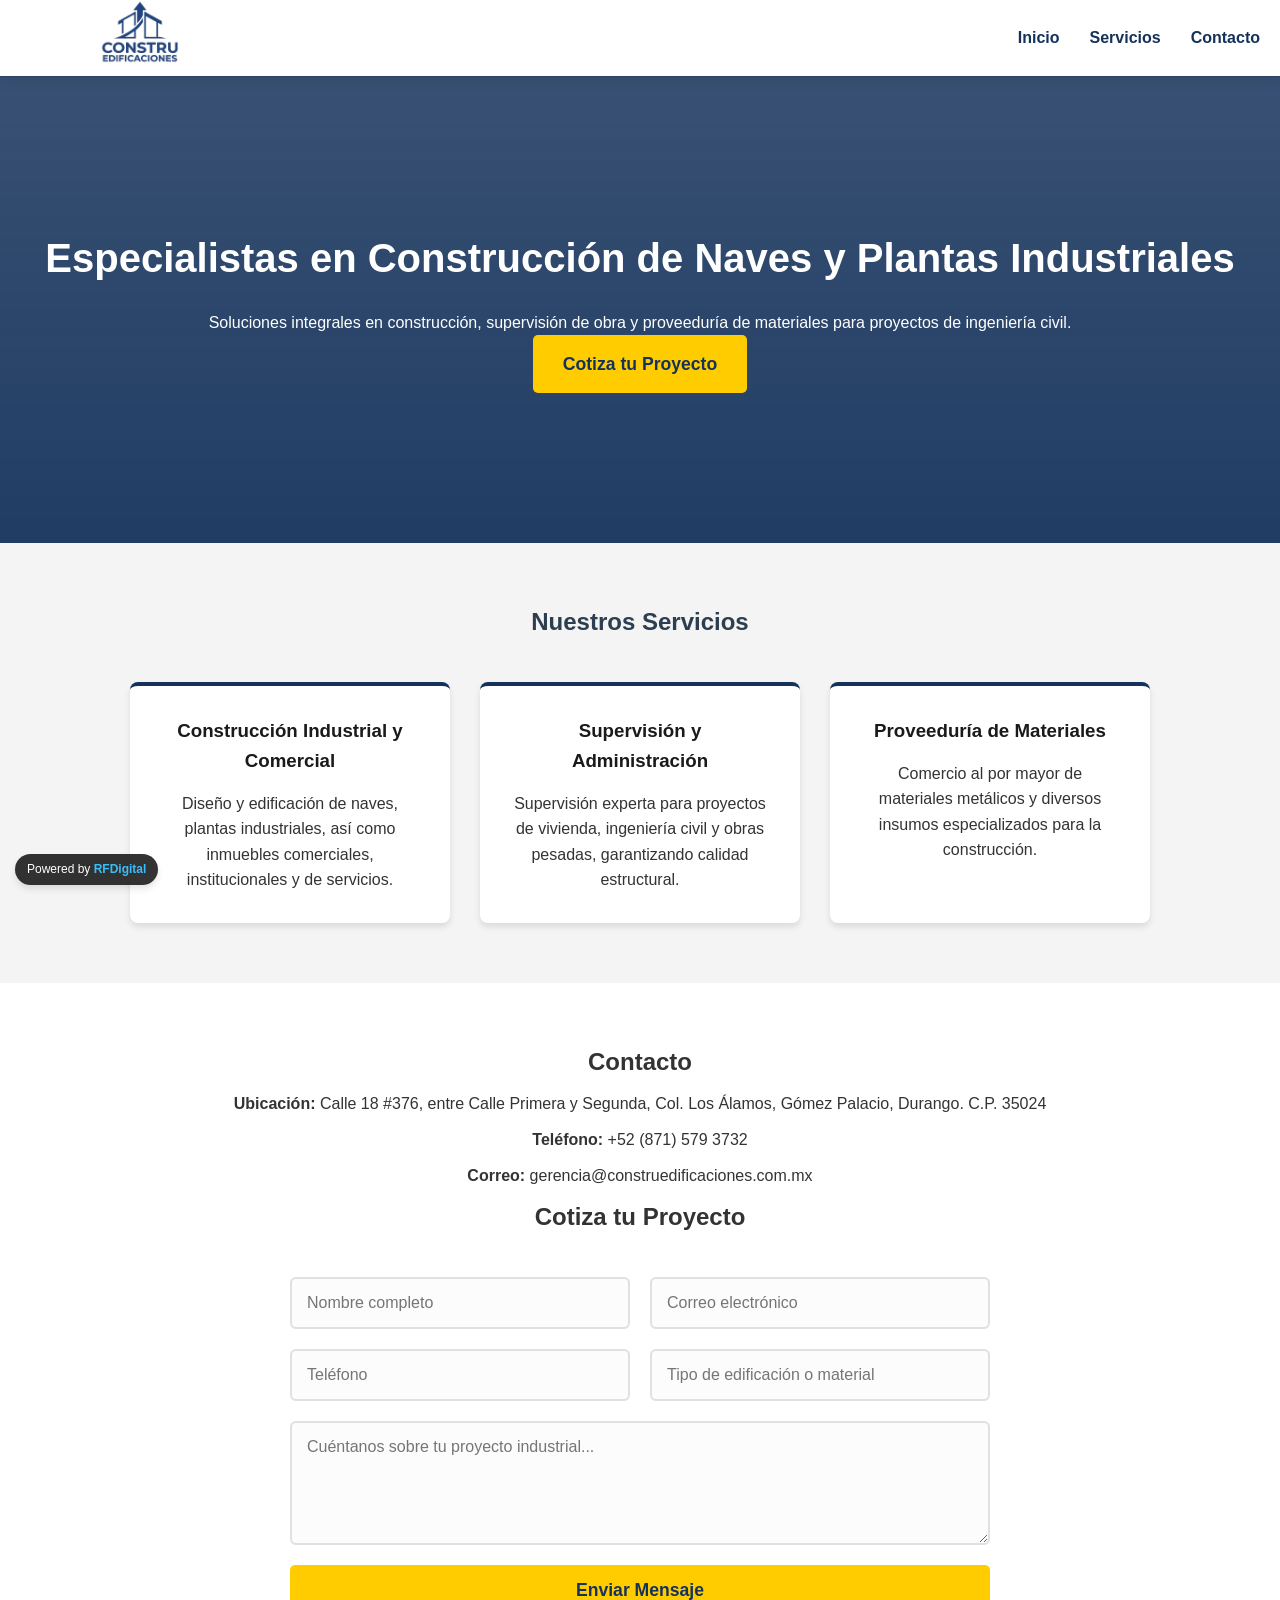
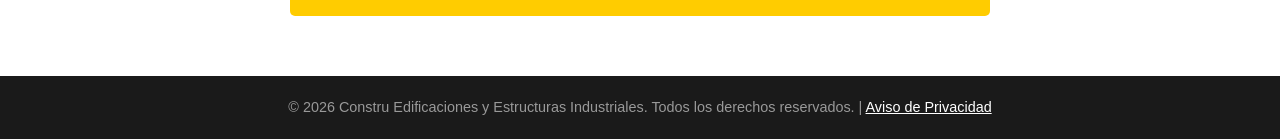
<file: Index.html>
<!DOCTYPE html>
<html lang="es">
<head>
    <meta charset="UTF-8">
    <meta name="viewport" content="width=device-width, initial-scale=1.0">
    <title>Constru | Edificaciones y Estructuras Industriales</title>
    <link rel="stylesheet" href="style.css">
</head>
<body>

<!-- ENCABEZADO -->
    <header class="header">
        <a href="#inicio" class="logo-container">
            <img src="logo-sin-fondo.png" alt="Logo Constru Edificaciones" class="logo-img">
        </a>
        <nav class="nav-links">
            <a href="#inicio">Inicio</a>
            <a href="#servicios">Servicios</a>
            <a href="#contacto">Contacto</a>
        </nav>
    </header>

    <!-- SECCIÓN HERO (Principal) -->
    <section id="inicio" class="hero">
        <div class="hero-content">
            <h1>Especialistas en Construcción de Naves y Plantas Industriales</h1>
            <p>Soluciones integrales en construcción, supervisión de obra y proveeduría de materiales para proyectos de ingeniería civil.</p>
            <a href="#contacto" class="btn-primary">Cotiza tu Proyecto</a>
        </div>
    </section>

    <!-- SECCIÓN SERVICIOS -->
    <section id="servicios" class="services">
        <h2>Nuestros Servicios</h2>
        <div class="services-grid">
            <div class="service-card">
                <h3>Construcción Industrial y Comercial</h3>
                <p>Diseño y edificación de naves, plantas industriales, así como inmuebles comerciales, institucionales y de servicios.</p>
            </div>
            <div class="service-card">
                <h3>Supervisión y Administración</h3>
                <p>Supervisión experta para proyectos de vivienda, ingeniería civil y obras pesadas, garantizando calidad estructural.</p>
            </div>
            <div class="service-card">
                <h3>Proveeduría de Materiales</h3>
                <p>Comercio al por mayor de materiales metálicos y diversos insumos especializados para la construcción.</p>
            </div>
        </div>
    </section>
     

<!-- SECCIÓN CONTACTO -->
    <section id="contacto" class="contact">
        <h2>Contacto</h2>
        <div class="contact-info">
            <p><strong>Ubicación:</strong> Calle 18 #376, entre Calle Primera y Segunda, Col. Los Álamos, Gómez Palacio, Durango. C.P. 35024</p>
            <p><strong>Teléfono:</strong> +52 (871) 579 3732</p>
            <p><strong>Correo:</strong> gerencia@construedificaciones.com.mx</p>
        </div> <!-- AQUÍ CERRAMOS contact-info -->
            
        <!-- El formulario de Netlify Forms empieza de forma independiente -->
        <h2>Cotiza tu Proyecto</h2>
        <form class="contact-form" name="cotizacion" method="POST" data-netlify="true">
            <input type="hidden" name="form-name" value="cotizacion">
            
            <div class="form-row">
                <input type="text" name="nombre" placeholder="Nombre completo" required>
                <input type="email" name="correo" placeholder="Correo electrónico" required>
            </div>
            <div class="form-row">
                <input type="tel" name="telefono" placeholder="Teléfono" required>
                <input type="text" name="asunto" placeholder="Tipo de edificación o material">
            </div>
            <textarea name="mensaje" rows="5" placeholder="Cuéntanos sobre tu proyecto industrial..." required></textarea>
            <button type="submit" class="btn-primary">Enviar Mensaje</button>
        </form>
    </section>

<!-- PIE DE PÁGINA -->
    <footer>
        <p>&copy; 2026 Constru Edificaciones y Estructuras Industriales. Todos los derechos reservados. | <a href="privacidad.html" style="color: #ffffff; text-decoration: underline;">Aviso de Privacidad</a></p>
    </footer>

    <!-- Botón flotante de RFDigital enlazado a tu WhatsApp -->
    <a href="https://wa.me/5218146965860?text=Hola,%20vi%20su%20trabajo%20en%20el%20sitio%20de%20Constru%20Edificaciones%20y%20me%20gustaría%20información%20sobre%20desarrollo%20web." class="rf-digital-badge" target="_blank">
        <span>Powered by <strong>RFDigital</strong></span>
    </a>


    <script src="script.js"></script>
</body>
</html>
</file>
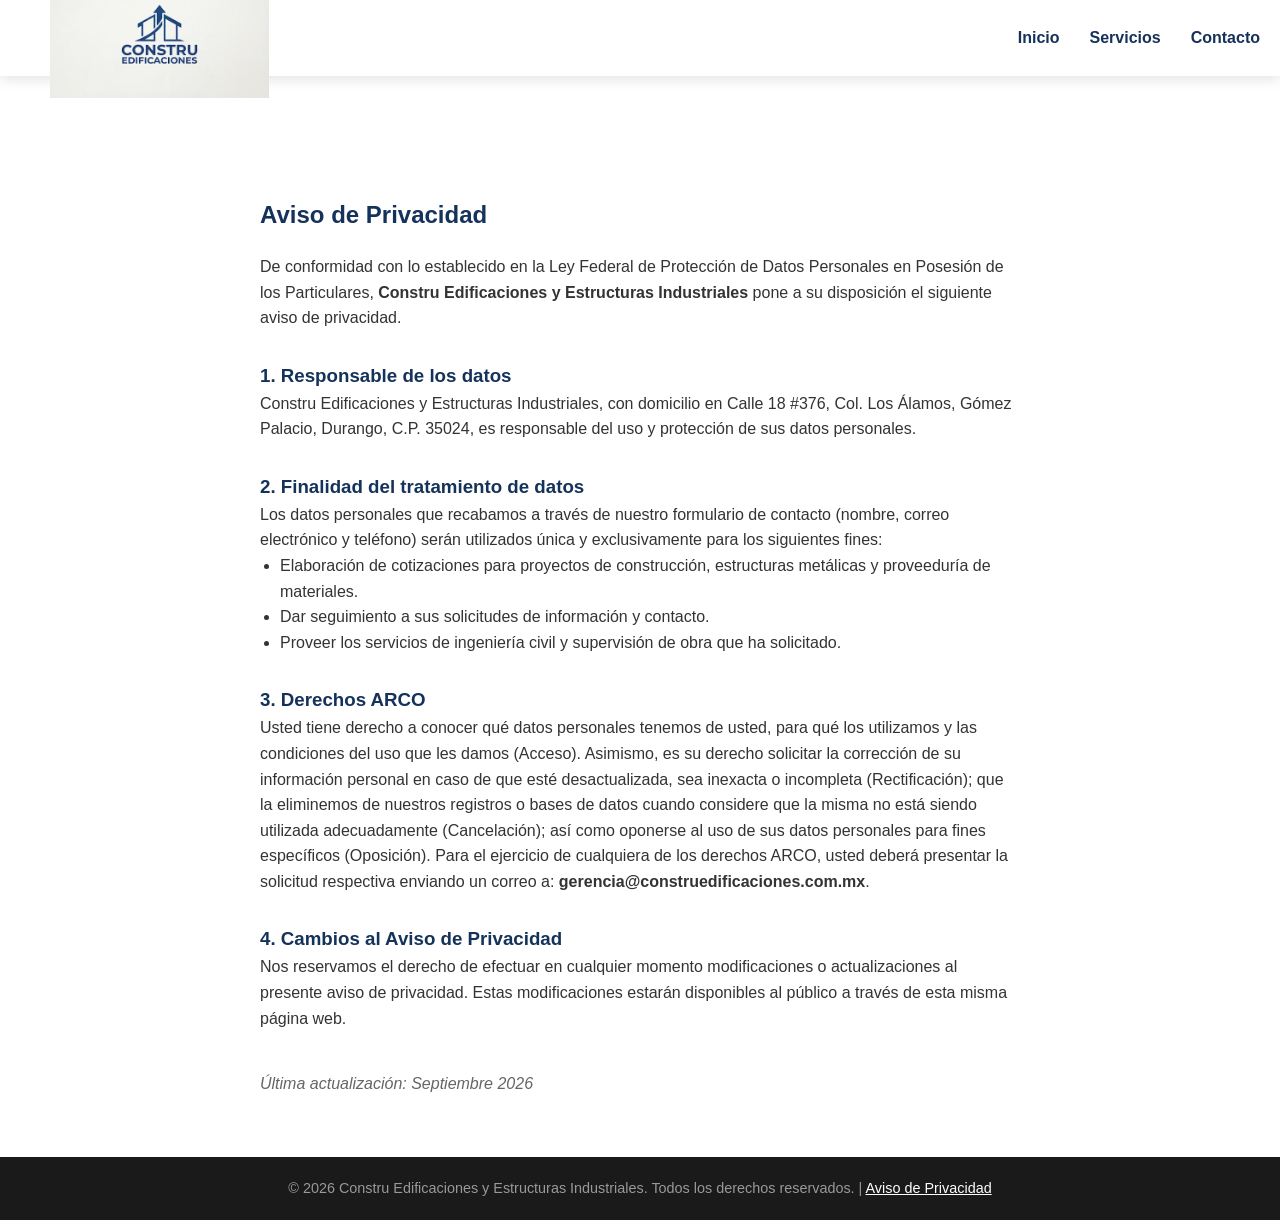
<file: privacidad.html>
<!DOCTYPE html>
<html lang="es">
<head>
    <meta charset="UTF-8">
    <meta name="viewport" content="width=device-width, initial-scale=1.0">
    <title>Aviso de Privacidad | Constru Edificaciones</title>
    <link rel="stylesheet" href="style.css">
</head>
<body>
    <!-- ENCABEZADO -->
    <header class="header">
        <a href="index.html">
            <img src="1000159262.jpg" alt="Logo Constru Edificaciones" class="logo-img">
        </a>
        <nav class="nav-links">
            <a href="index.html#inicio">Inicio</a>
            <a href="index.html#servicios">Servicios</a>
            <a href="index.html#contacto">Contacto</a>
        </nav>
    </header>

    <!-- CONTENIDO AVISO DE PRIVACIDAD -->
    <section style="max-width: 800px; margin: 120px auto 60px; padding: 0 20px; line-height: 1.6; color: #333;">
        <h2 style="color: #15325b; margin-bottom: 20px;">Aviso de Privacidad</h2>
        <p>De conformidad con lo establecido en la Ley Federal de Protección de Datos Personales en Posesión de los Particulares, <strong>Constru Edificaciones y Estructuras Industriales</strong> pone a su disposición el siguiente aviso de privacidad.</p>
        
        <h3 style="color: #15325b; margin-top: 30px;">1. Responsable de los datos</h3>
        <p>Constru Edificaciones y Estructuras Industriales, con domicilio en Calle 18 #376, Col. Los Álamos, Gómez Palacio, Durango, C.P. 35024, es responsable del uso y protección de sus datos personales.</p>

        <h3 style="color: #15325b; margin-top: 30px;">2. Finalidad del tratamiento de datos</h3>
        <p>Los datos personales que recabamos a través de nuestro formulario de contacto (nombre, correo electrónico y teléfono) serán utilizados única y exclusivamente para los siguientes fines:</p>
        <ul style="margin-left: 20px; margin-bottom: 20px;">
            <li>Elaboración de cotizaciones para proyectos de construcción, estructuras metálicas y proveeduría de materiales.</li>
            <li>Dar seguimiento a sus solicitudes de información y contacto.</li>
            <li>Proveer los servicios de ingeniería civil y supervisión de obra que ha solicitado.</li>
        </ul>

        <h3 style="color: #15325b; margin-top: 30px;">3. Derechos ARCO</h3>
        <p>Usted tiene derecho a conocer qué datos personales tenemos de usted, para qué los utilizamos y las condiciones del uso que les damos (Acceso). Asimismo, es su derecho solicitar la corrección de su información personal en caso de que esté desactualizada, sea inexacta o incompleta (Rectificación); que la eliminemos de nuestros registros o bases de datos cuando considere que la misma no está siendo utilizada adecuadamente (Cancelación); así como oponerse al uso de sus datos personales para fines específicos (Oposición). Para el ejercicio de cualquiera de los derechos ARCO, usted deberá presentar la solicitud respectiva enviando un correo a: <strong>gerencia@construedificaciones.com.mx</strong>.</p>

        <h3 style="color: #15325b; margin-top: 30px;">4. Cambios al Aviso de Privacidad</h3>
        <p>Nos reservamos el derecho de efectuar en cualquier momento modificaciones o actualizaciones al presente aviso de privacidad. Estas modificaciones estarán disponibles al público a través de esta misma página web.</p>

        <p style="margin-top: 40px; font-style: italic; color: #666;">Última actualización: Septiembre 2026</p>
    </section>

    <!-- PIE DE PÁGINA -->
    <footer>
        <p>&copy; 2026 Constru Edificaciones y Estructuras Industriales. Todos los derechos reservados. | <a href="privacidad.html" style="color: #ffffff; text-decoration: underline;">Aviso de Privacidad</a></p>
    </footer>
</body>
</html>
</file>
<file: style.css>
/* style.css - Paleta Industrial */
* { 
    margin: 0; 
    padding: 0; 
    box-sizing: border-box; 
    font-family: 'Arial', sans-serif; 
}

body { 
    color: #333; 
    line-height: 1.6; 
}

/* =========================================
   HEADER Y LOGOTIPO INTEGRADO (Barra delgada, Logo Grande)
   ========================================= */
.header { 
    background: #ffffff; 
    color: #333; 
    padding: 25px 20px; /* Reducimos el padding para una barra más estilizada y compacta */
    display: flex; 
    justify-content: space-between; 
    align-items: center; 
    box-shadow: 0 4px 12px rgba(0,0,0,0.1);
    position: sticky;
    top: 0;
    z-index: 1000;
}

.logo-container {
    display: flex;
    align-items: center;
    text-decoration: none;
    position: relative; /* Permite que el logo sobresalga sin alterar el alto del header */
}

/* Logotipo grande pero sin estirar la barra */
.logo-img {
    height: 120px; /* Tamaño grande y protagónico */
    width: auto;  
    object-fit: contain;
    display: block;
    background: transparent;
    position: absolute; /* Extrae la imagen del flujo normal de la barra */
    top: 50%;
    transform: translateY(-50%); /* Lo centra verticalmente desbordando hacia arriba y abajo con elegancia */
}

/* Espaciador invisible para que el texto del menú no se encime con el logo flotante */
.logo-spacer {
    width: 140px; /* Ajusta este valor si tu logo es más ancho */
}

.header nav {
    display: flex;
    align-items: center;
}

.header a { 
    color: #15325b; 
    text-decoration: none; 
    margin-left: 30px; 
    font-weight: 600; 
    transition: color 0.2s ease;
}

.header a:hover {
    color: #e67e22;
}

/* Hero Section */
.hero { 
    background: linear-gradient(rgba(21, 50, 91, 0.85), rgba(21, 50, 91, 0.95)), 
                url('https://images.unsplash.com/photo-1504307651254-35680f356dfd?q=80&w=1920&auto=format&fit=crop');
    background-size: cover;
    background-position: center;
    color: white; 
    padding: 150px 20px; 
    text-align: center; 
}
.hero h1 { 
    font-size: 2.5rem; 
    margin-bottom: 20px; 
}
.btn-primary {
    display: inline-block;
    background-color: #FFCC00; 
    color: #15325b; 
    padding: 15px 30px;
    text-decoration: none;
    font-weight: bold;
    border-radius: 5px;
    font-size: 1.1rem;
    transition: background-color 0.3s ease, transform 0.2s ease;
    border: none;
    text-align: center;
    cursor: pointer;
}

.btn-primary:hover {
    background-color: #E6B800; 
    transform: translateY(-2px); 
}


/* Servicios */
.services { 
    padding: 60px 20px; 
    text-align: center; 
    background: #f4f4f4; 
}
.services h2 {
    margin-bottom: 40px;
    color: #2c3e50;
}
.services-grid { 
    display: flex; 
    gap: 30px; 
    justify-content: center; 
    flex-wrap: wrap; 
}
.service-card { 
    background: white; 
    padding: 30px; 
    border-radius: 8px; 
    box-shadow: 0 4px 6px rgba(0,0,0,0.1); 
    width: 320px; 
    border-top: 4px solid #15325b; 
}
.service-card h3 {
    margin-bottom: 15px;
    color: #1a1a1a;
}

/* Contacto y Footer */
.contact { 
    padding: 60px 20px; 
    text-align: center; 
}
.contact-info p {
    margin: 10px 0;
}

footer { 
    background: #1a1a1a; 
    color: #999; 
    text-align: center; 
    padding: 20px; 
    font-size: 0.9rem;
}

/* =========================================
   ESTILOS DEL FORMULARIO DE CONTACTO
   ========================================= */

.contact-form {
    max-width: 700px; 
    margin: 40px auto 0; 
    display: flex;
    flex-direction: column;
    gap: 20px; 
    text-align: left; 
}

.form-row {
    display: flex;
    gap: 20px;
}

.form-row input {
    flex: 1; 
}

.contact-form input,
.contact-form textarea {
    width: 100%;
    padding: 15px;
    border: 2px solid #e0e0e0;
    border-radius: 6px;
    font-size: 1rem;
    font-family: inherit;
    background-color: #fcfcfc;
    transition: border-color 0.3s;
}

.contact-form input:focus,
.contact-form textarea:focus {
    outline: none;
    border-color: #15325b; 
    background-color: #ffffff;
}

.contact-form .btn-primary {
    width: 100%;
    font-size: 1.1rem;
    cursor: pointer;
    border: none;
}

/* =========================================
   RESPONSIVE (PARA CELULARES)
   ========================================= */
@media (max-width: 768px) {
    .header {
        padding: 8px 20px;
    }
    .logo-img {
        height: 80px; 
    }
    .logo-spacer {
        width: 95px;
    }
    .header a {
        margin-left: 15px;
        font-size: 0.95rem;
    }
    .form-row {
        flex-direction: column;
        gap: 20px;
    }
}

.rf-digital-badge {
    position: fixed;
    bottom: 15px;
    left: 15px;
    background: rgba(0, 0, 0, 0.8);
    color: #ffffff;
    padding: 6px 12px;
    border-radius: 20px;
    font-size: 12px;
    font-family: sans-serif;
    z-index: 9999;
    box-shadow: 0 4px 6px rgba(0,0,0,0.1);
    backdrop-filter: blur(5px);
    transition: opacity 0.3s ease;
    text-decoration: none;
}

.rf-digital-badge:hover {
    opacity: 0.9;
    color: #ffffff;
}

.rf-digital-badge strong {
    color: #38bdf8;
}
</file>
